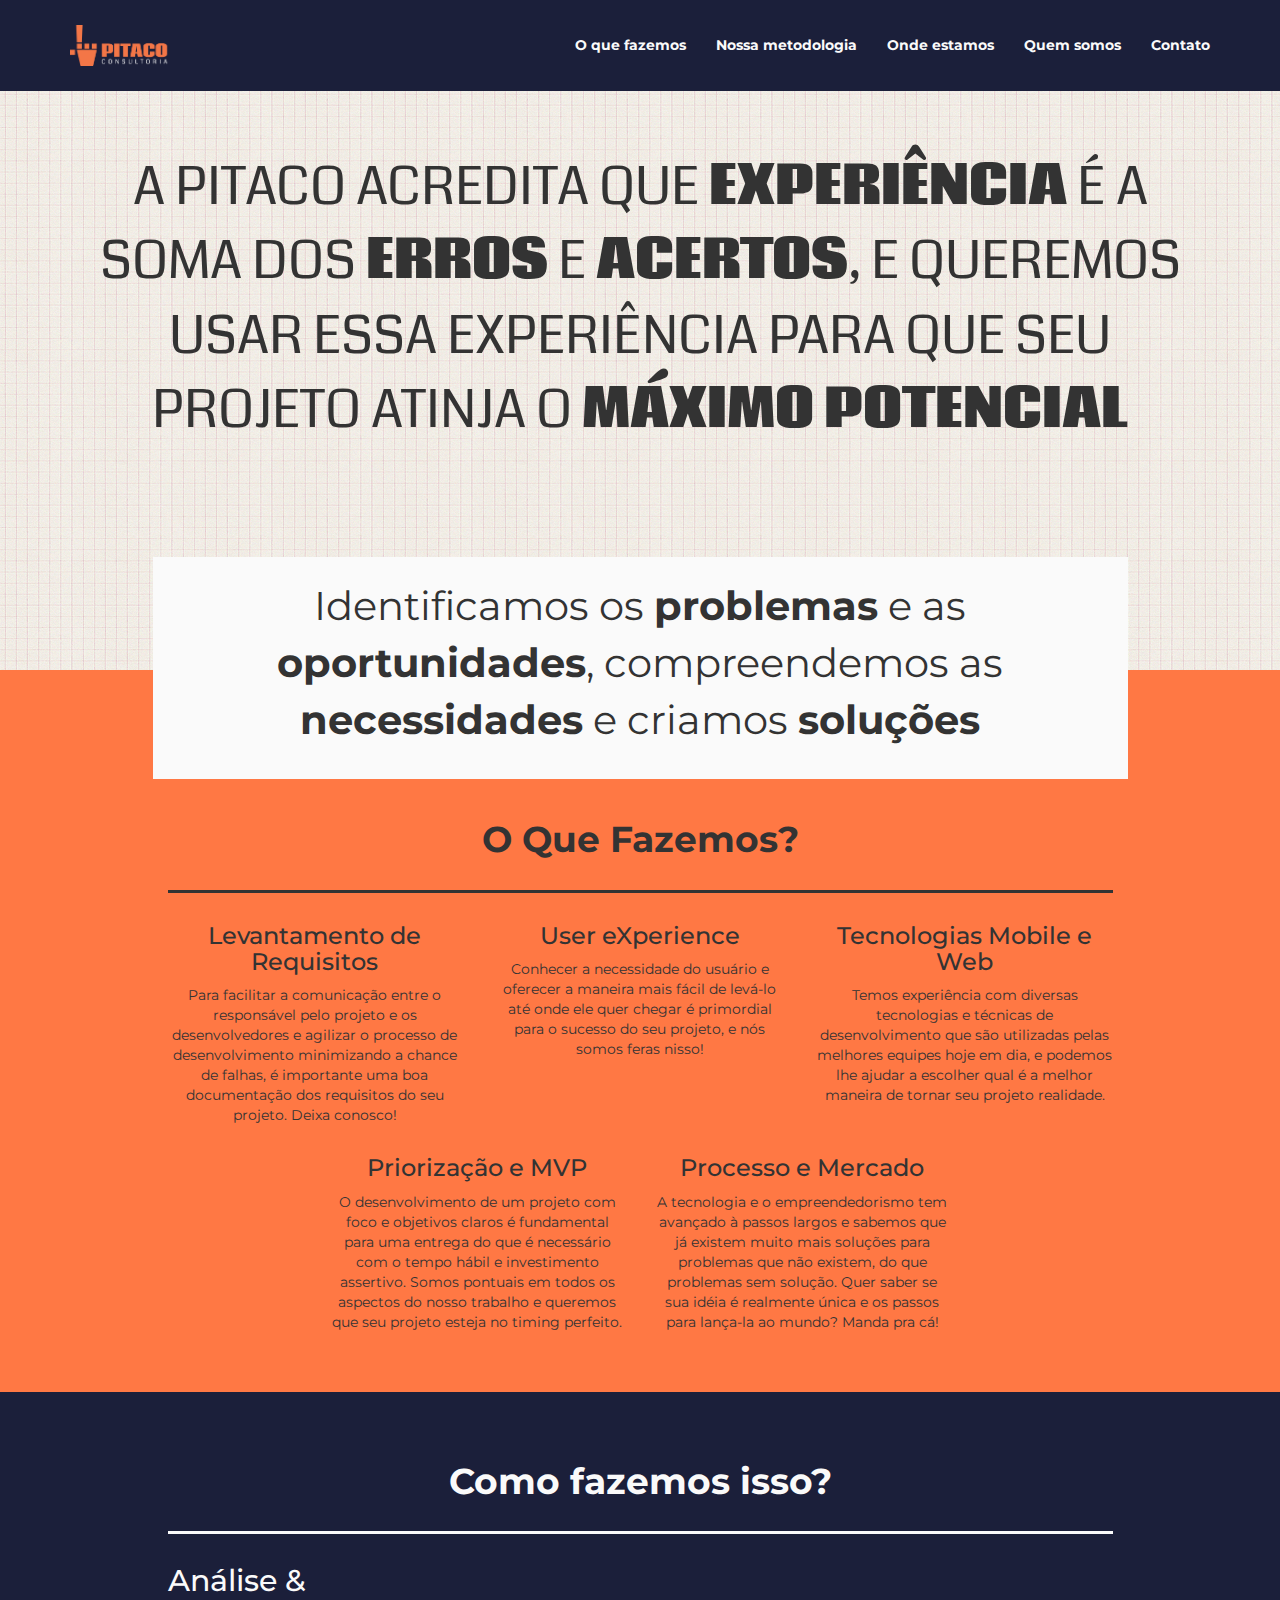
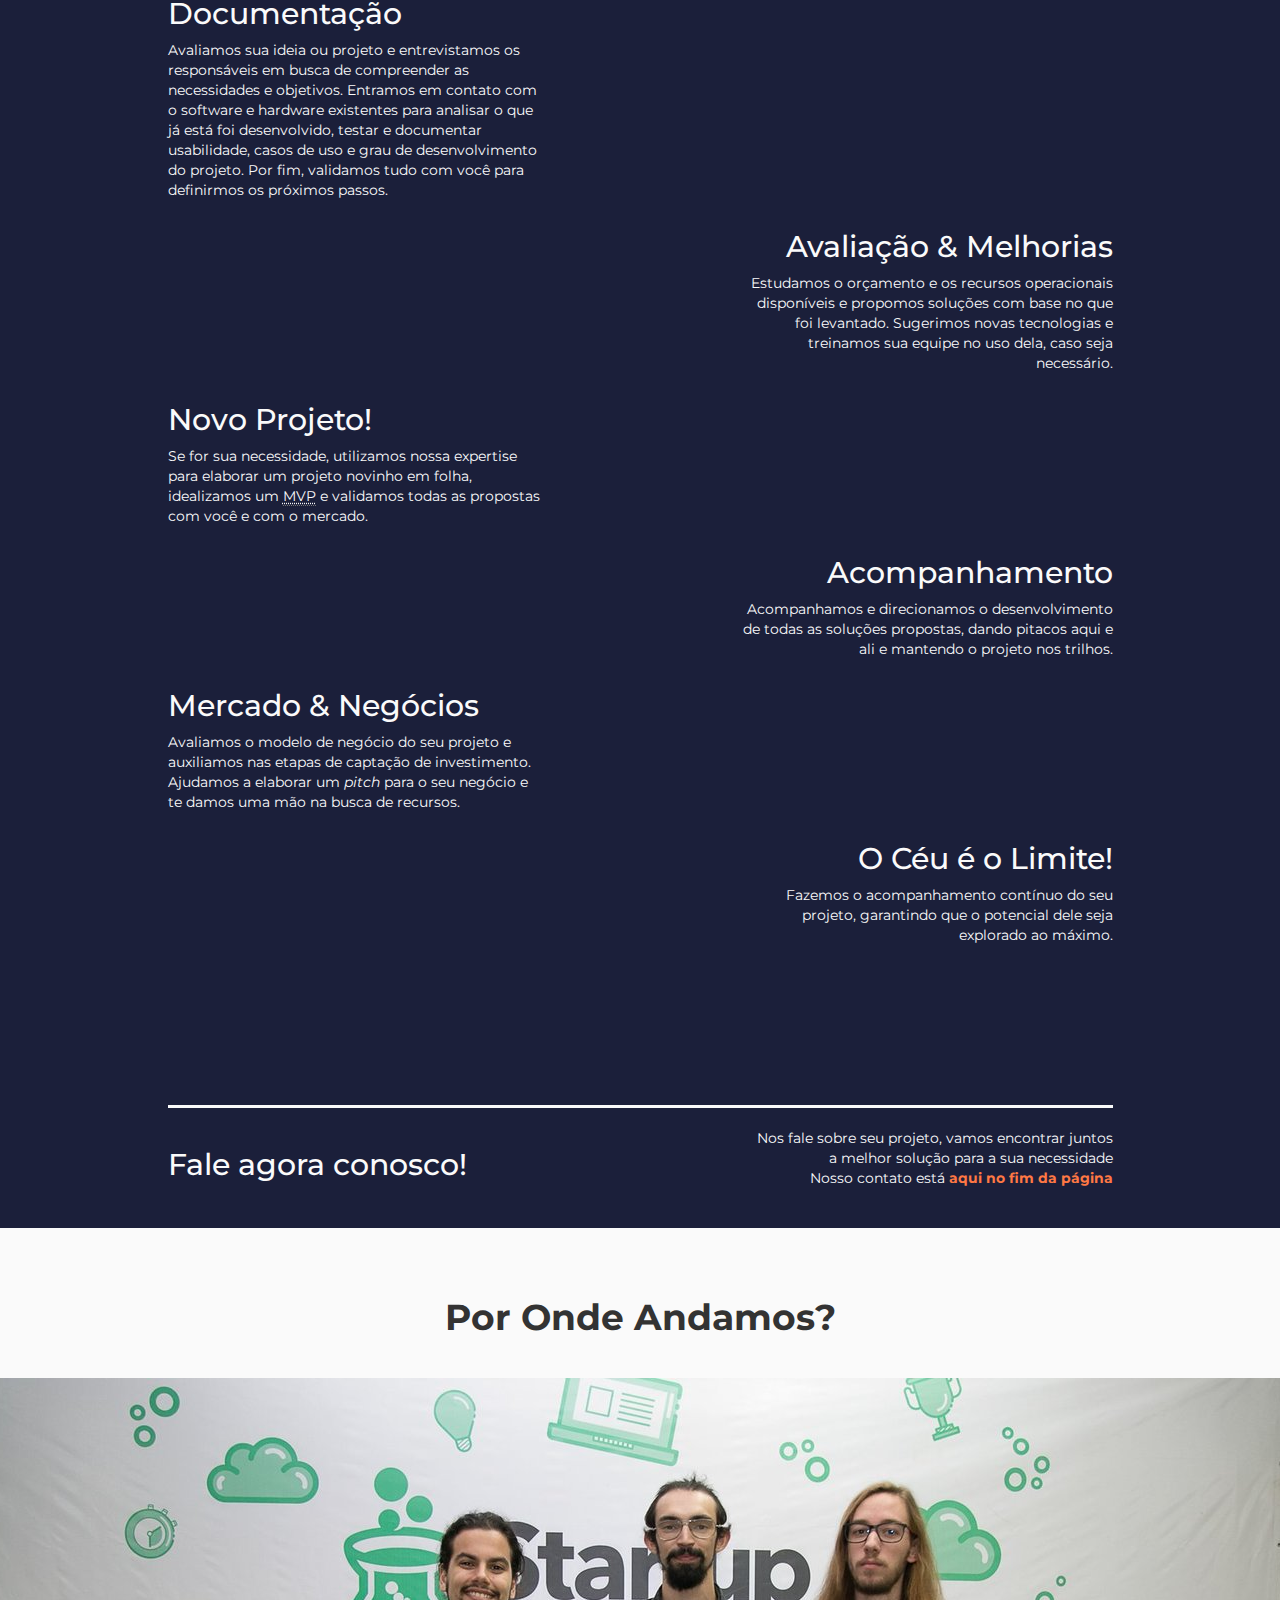
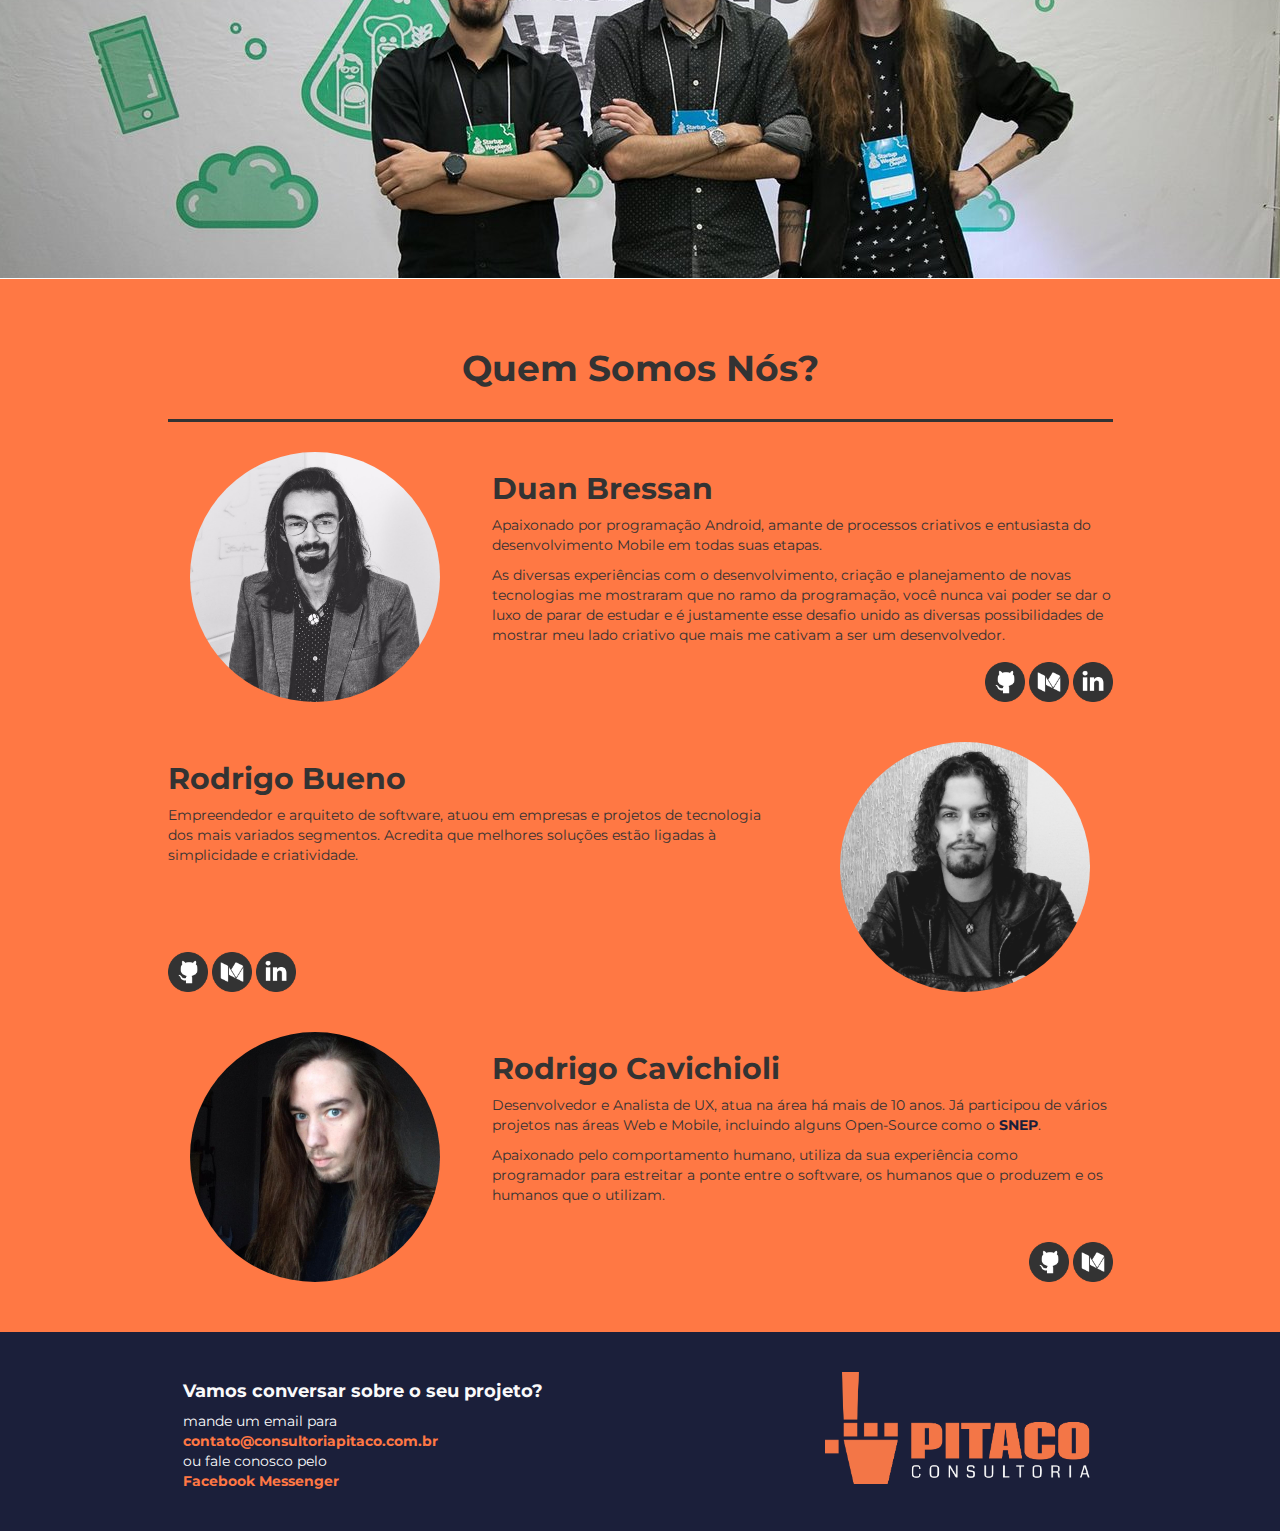
<file: index.html>
<!DOCTYPE html>
<html lang="en">

<head>

    <meta charset="utf-8">
    <meta http-equiv="X-UA-Compatible" content="IE=edge">
    <meta name="viewport" content="width=device-width, initial-scale=1">
    <meta name="description" content="">
    <meta name="author" content="">

    <title>Pitaco - Consultoria de Projetos de Software</title>

    <!-- Bootstrap Core CSS -->
    <link href="css/bootstrap.min.css" rel="stylesheet">

    <!-- Custom CSS -->
    <link href="css/scrolling-nav.css" rel="stylesheet">

    <link rel="apple-touch-icon-precomposed" sizes="57x57" href="apple-touch-icon-57x57.png" />
    <link rel="apple-touch-icon-precomposed" sizes="114x114" href="apple-touch-icon-114x114.png" />
    <link rel="apple-touch-icon-precomposed" sizes="72x72" href="apple-touch-icon-72x72.png" />
    <link rel="apple-touch-icon-precomposed" sizes="144x144" href="apple-touch-icon-144x144.png" />
    <link rel="apple-touch-icon-precomposed" sizes="60x60" href="apple-touch-icon-60x60.png" />
    <link rel="apple-touch-icon-precomposed" sizes="120x120" href="apple-touch-icon-120x120.png" />
    <link rel="apple-touch-icon-precomposed" sizes="76x76" href="apple-touch-icon-76x76.png" />
    <link rel="apple-touch-icon-precomposed" sizes="152x152" href="apple-touch-icon-152x152.png" />
    <link rel="icon" type="image/png" href="favicon-196x196.png" sizes="196x196" />
    <link rel="icon" type="image/png" href="favicon-96x96.png" sizes="96x96" />
    <link rel="icon" type="image/png" href="favicon-32x32.png" sizes="32x32" />
    <link rel="icon" type="image/png" href="favicon-16x16.png" sizes="16x16" />
    <link rel="icon" type="image/png" href="favicon-128.png" sizes="128x128" />
    <meta name="application-name" content="&nbsp;"/>
    <meta name="msapplication-TileColor" content="#FFFFFF" />
    <meta name="msapplication-TileImage" content="mstile-144x144.png" />
    <meta name="msapplication-square70x70logo" content="mstile-70x70.png" />
    <meta name="msapplication-square150x150logo" content="mstile-150x150.png" />
    <meta name="msapplication-wide310x150logo" content="mstile-310x150.png" />
    <meta name="msapplication-square310x310logo" content="mstile-310x310.png" />


    <meta property=”og:title” content=”Pitaco - Consultoria de Projetos de Software” />
    <meta property=”og:description” content=”Identificamos os problemas e as oportunidades, compreendemos as necessidades e criamos soluções.” />

    <!-- HTML5 Shim and Respond.js IE8 support of HTML5 elements and media queries -->
    <!-- WARNING: Respond.js doesn't work if you view the page via file:// -->
    <!--[if lt IE 9]>
        <script src="https://oss.maxcdn.com/libs/html5shiv/3.7.0/html5shiv.js"></script>
        <script src="https://oss.maxcdn.com/libs/respond.js/1.4.2/respond.min.js"></script>
    <![endif]-->

</head>

<!-- The #page-top ID is part of the scrolling feature - the data-spy and data-target are part of the built-in Bootstrap scrollspy function -->

<body id="page-top" data-spy="scroll" data-target=".navbar-fixed-top">

    <!-- Navigation -->
    <nav class="navbar navbar-default navbar-fixed-top" role="navigation">
        <div class="container">
            <div class="navbar-header page-scroll">
                <button type="button" class="navbar-toggle" data-toggle="collapse" data-target=".navbar-ex1-collapse">
                    <span class="sr-only">Toggle navigation</span>
                    <span class="icon-bar"></span>
                    <span class="icon-bar"></span>
                    <span class="icon-bar"></span>
                </button>
                <a class="navbar-brand page-scroll" href="#page-top">
                    <img src="media/img/logo_big.png" width=100 style="margin-top: -10px;" class="hidden-xs"/><img src="media/img/icon_nav_bar_mobile.png" width=25 style="margin-top: -10px;" class="hidden-lg hidden-md"/>
                </a>
            </div>

            <!-- Collect the nav links, forms, and other content for toggling -->
            <div class="collapse navbar-collapse navbar-ex1-collapse">
                <ul class="nav navbar-nav navbar-right">
                    <!-- Hidden li included to remove active class from about link when scrolled up past about section -->
                    <li class="hidden">
                        <a class="page-scroll" href="#page-top"></a>
                    </li>
                    <li>
                        <a class="page-scroll" href="#what-we-do">O que fazemos</a>
                    </li>
                    <li>
                        <a class="page-scroll" href="#how">Nossa metodologia</a>
                    </li>
                    <li>
                        <a class="page-scroll" href="#where">Onde estamos</a>
                    </li>
                    <li>
                        <a class="page-scroll" href="#who">Quem somos</a>
                    </li>
                    <li>
                        <a class="page-scroll" href="#contact">Contato</a>
                    </li>
                </ul>
            </div>
            <!-- /.navbar-collapse -->
        </div>
        <!-- /.container -->
    </nav>

    <!-- Intro Section -->
    <section id="intro" class="intro-section">
        <div class="container">
            <div class="row">
                <div class="col-xs-12 intro-header">
                    <p>A PITACO ACREDITA QUE <strong>EXPERIÊNCIA</strong> É A SOMA DOS <strong>ERROS</strong> E <strong>ACERTOS</strong>, E QUEREMOS USAR ESSA EXPERIÊNCIA PARA QUE SEU PROJETO ATINJA O <strong>MÁXIMO POTENCIAL</strong></p>
                </div>
                <div class="col-xs-10 col-xs-offset-1 hidden-xs hidden-sm intro-sub-header">
                    <p>Identificamos os <strong>problemas</strong> e as <strong>oportunidades</strong>, compreendemos as <strong>necessidades</strong> e criamos <strong>soluções</strong></p>
                </div>
            </div>
        </div>
    </section>

    <!-- What We Do -->
    <section id="what-we-do" class="what-section">
        <div class="container">
            <div class="row">
                <div class="col-xs-12 col-md-10 col-md-offset-1">
                    <h1>O Que Fazemos?</h1>
                    <div class="row">
                        <div class="col-xs-12 col-md-4">
                            <h3>Levantamento de Requisitos</h3>
                            <p>Para facilitar a comunicação entre o responsável pelo projeto e os desenvolvedores e agilizar o processo de desenvolvimento minimizando a chance de falhas, é importante uma boa documentação dos requisitos do seu projeto. Deixa conosco!</p>
                        </div>
                        <div class="col-xs-12 col-md-4">
                            <h3>User eXperience</h3>
                            <p>Conhecer a necessidade do usuário e oferecer a maneira mais fácil de levá-lo até onde ele quer chegar é primordial para o sucesso do seu projeto, e nós somos feras nisso!</p>
                        </div>
                        <div class="col-xs-12 col-md-4">
                            <h3>Tecnologias Mobile e Web</h3>
                            <p>Temos experiência com diversas tecnologias e técnicas de desenvolvimento que são utilizadas pelas melhores equipes hoje em dia, e podemos lhe ajudar a escolher qual é a melhor maneira de tornar seu projeto realidade.</p>
                        </div>
                    </div>
                    <div class="row">
                        <div class="col-xs-12 col-md-4 col-md-offset-2">
                            <h3>Priorização e MVP</h3>
                            <p>O desenvolvimento de um projeto com foco e objetivos claros é fundamental para uma entrega do que é necessário com o tempo hábil e investimento assertivo. Somos pontuais em todos os aspectos do nosso trabalho e queremos que seu projeto esteja no timing perfeito.</p>
                        </div>
                        <div class="col-xs-12 col-md-4">
                            <h3>Processo e Mercado</h3>
                            <p>A tecnologia e o empreendedorismo tem avançado à passos largos e sabemos que já existem muito mais soluções para problemas que não existem, do que problemas sem solução. Quer saber se sua idéia é realmente única e os passos para lança-la ao mundo? Manda pra cá!</p>
                        </div>
                    </div>
                </div>
            </div>
        </div>
    </section>

    <!-- How We Do -->
    <section id="how" class="how-section">
        <div class="container">
            <div class="row">
                <div class="col-xs-12 col-md-10 col-md-offset-1">
                    <h1>Como fazemos isso?</h1>
                    <div class="row">
                        <div class="col-xs-12 col-md-5  text-left">
                            <h2>Análise & Documentação</h2>
                            <p>
                                Avaliamos sua ideia ou projeto e entrevistamos os responsáveis em busca de compreender as necessidades e objetivos.
                                Entramos em contato com o software e hardware existentes para analisar o que já está foi desenvolvido, testar e documentar usabilidade, casos de uso e grau de desenvolvimento do projeto. Por fim, validamos tudo com você para definirmos os próximos passos.
                            </p>
                        </div>
                    </div>
                    <div class="row">
                        <div class="col-xs-12 col-md-5 col-md-offset-7 text-right">
                            <h2>Avaliação & Melhorias</h2>
                            <p>
                                Estudamos o orçamento e os recursos operacionais disponíveis e propomos soluções com base no que foi levantado. Sugerimos novas tecnologias e treinamos sua equipe no uso dela, caso seja necessário.
                            </p>
                        </div>
                    </div>
                    <div class="row">
                        <div class="col-xs-12 col-md-5 text-left">
                            <h2>Novo Projeto!</h2>
                            <p>
                                Se for sua necessidade, utilizamos nossa expertise para elaborar um projeto novinho em folha, idealizamos um <abbr title="Minimum Viable Product">MVP</abbr> e validamos todas as propostas com você e com o mercado.
                            </p>
                        </div>
                    </div>
                    <div class="row">
                        <div class="col-xs-12 col-md-5 col-md-offset-7 text-right">
                            <h2>Acompanhamento</h2>
                            <p>
                                Acompanhamos e direcionamos o desenvolvimento de todas as soluções propostas, dando pitacos aqui e ali e mantendo o projeto nos trilhos.
                            </p>
                        </div>
                    </div>
                    <div class="row">
                        <div class="col-xs-12 col-md-5 text-left">
                            <h2>Mercado & Negócios</h2>
                            <p>
                                Avaliamos o modelo de negócio do seu projeto e auxiliamos nas etapas de captação de investimento. Ajudamos a elaborar um <em>pitch</em> para o seu negócio e te damos uma mão na busca de recursos.
                            </p>
                        </div>
                    </div>
                    <div class="row">
                        <div class="col-xs-12 col-md-5 col-md-offset-7 text-right">
                            <h2>O Céu é o Limite!</h2>
                            <p>
                                Fazemos o acompanhamento contínuo do seu projeto, garantindo que o potencial dele seja explorado ao máximo.
                            </p>
                        </div>
                    </div>
                </div>
            </div>
        </div>
    </section>
    <section id="cta" class="cta-section">
        <div class="container">
            <div class="row">
              <div class="col-xs-12 col-md-10 col-md-offset-1">
                <hr style="border-color: #fafafa;"/>
              </div>
              <div class="col-xs-12 col-md-5 col-md-offset-1">
                <h2>Fale agora conosco!</h2>
              </div>
              <div class="col-xs-12 col-md-4 col-md-offset-1 text-right">
                <p>Nos fale sobre seu projeto, vamos encontrar juntos a melhor solução para a sua necessidade<br>
                 Nosso contato está <a class="page-scroll" href="#contact">aqui no fim da página</a></p>
              </div>
            </div>
        </div>
    </section>

    <!-- Where Were We -->
    <section id="where" class="where-section">
        <div class="container-fluid">
            <div class="row">
                <div class="col-xs-12">
                    <h1 class="no-underline">Por Onde Andamos?</h1>
                </div>
            </div>
            <div class="row full-width-row hidden-xs">
                <div>
                    <div class="col-xs-12">
                        <div class="banner"
                            style="background-image: url('media/img/where_sw.jpg')">
                        </div>
                    </div>
                </div>
            </div>
        </div>
        <div class="container">
            <div class="row">
                <div class="col-xs-12" id="showPosts"></div>
            </div>
        </div>
    </section>

    <!-- Who Are We -->
    <section id="who" class="who-section">
        <div class="container">
            <div class="row">
                <div class="col-xs-12 col-md-10 col-md-offset-1">
                    <h1>Quem Somos Nós?</h1>
                    <div class="row">
                        <div class="profile clearfix">
                            <div class="col-xs-6 col-md-4 col-xs-offset-2 col-md-offset-0">
                                <div class="profile-photo" style="background-image: url('media/img/profile_duan.jpg')"></div>
                            </div>
                            <div class="profile-content text-left col-xs-12 col-md-8">
                                <h2>Duan Bressan</h2>
                                <p>Apaixonado por programação Android, amante de processos criativos e entusiasta do desenvolvimento Mobile em todas suas etapas.</p>
                                <p>As diversas experiências com o desenvolvimento, criação e planejamento de novas tecnologias me mostraram que no ramo da programação, você nunca vai poder se dar o luxo de parar de estudar e é justamente esse desafio unido as diversas possibilidades de mostrar meu lado criativo que mais me cativam a ser um desenvolvedor.</p>
                            </div>
                            <div class="profile-social" style="right: 15px;">
                              <a href="https://github.com/duanbressan"><img src="media/icons/github.png" alt=""></a>
                              <a href="https://medium.com/@duanbressan"><img src="media/icons/medium.png" alt=""></a>
                              <a href="https://www.linkedin.com/in/duanbressan/"><img src="media/icons/linkedin.png" alt=""></a>
                            </div>
                        </div>
                    </div>
                    
                    <div class="row">
                        <div class="profile clearfix">
                            <div class="col-xs-6 col-md-4 col-xs-offset-2 col-md-offset-0 col-md-push-8">
                                <div class="profile-photo" style="background-image: url('media/img/profile_rodrigob.png')"></div>
                            </div>
                            <div class="profile-content text-left col-xs-12 col-md-8 col-md-pull-4">
                                <h2>Rodrigo Bueno</h2>
                                <p>Empreendedor e arquiteto de software, atuou em empresas e projetos de tecnologia dos mais variados segmentos. Acredita que melhores soluções estão ligadas à simplicidade e criatividade.</p>
                            </div>
                            <div class="profile-social" style="left: 15px;">
                              <a href="https://github.com/mourodrigo"><img src="media/icons/github.png" alt=""></a>
                              <a href="https://medium.com/@mourodrigo"><img src="media/icons/medium.png" alt=""></a>
                              <a href="https://www.linkedin.com/in/mourodrigo/"><img src="media/icons/linkedin.png" alt=""></a>
                            </div>
                        </div>
                    </div>
                    
                    <div class="row">
                        <div class="profile clearfix">
                            <div class="col-xs-6 col-md-4 col-xs-offset-2 col-md-offset-0">
                                <div class="profile-photo" style="background-image: url('media/img/profile_rodrigoc.jpg')"></div>
                            </div>
                            <div class="profile-content text-left col-xs-12 col-md-8">
                                <h2>Rodrigo Cavichioli</h2>
                                <p>Desenvolvedor e Analista de UX, atua na área há mais de 10 anos. Já participou de vários projetos nas áreas Web e Mobile, incluindo alguns Open-Source como o <a href="https://snep.com.br">SNEP</a>.</p>
                                <p>Apaixonado pelo comportamento humano, utiliza da sua experiência como programador para estreitar a ponte entre o software, os humanos que o produzem e os humanos que o utilizam.</p>
                            </div>
                            <div class="profile-social" style="right: 15px;">
                              <a href="https://github.com/rodrigoack"><img src="media/icons/github.png" alt=""></a>
                              <a href="https://medium.com/@rodrigoack"><img src="media/icons/medium.png" alt=""></a>
                            </div>
                        </div>
                    </div>
                </div>
            </div>
        </div>
    </section>

    <!-- Contact Section -->
    <section id="contact" class="contact-section">
        <div class="container">
            <div class="row">
                <div class="col-xs-12 col-md-10 col-md-offset-1">
                    <div class="col-xs-12 col-md-5 text-left">
                      <h4><strong>Vamos conversar sobre o seu projeto?</strong></h4>
                      mande um email para<br>
                      <a href="mailto:contato@consultoriapitaco.com.br">
                        contato@consultoriapitaco.com.br
                      </a><br>
                      ou fale conosco pelo<br>
                      <a href="https://m.me/consultoriapitaco" target="_blank">Facebook Messenger</a>
                    </div>
                    <div class="col-xs-12 col-md-5 col-md-offset-2 text-right">
                      <img src="media/img/logo_big.png" alt="" style="width: 75%;">
                    </div>
                </div>
            </div>
        </div>
    </section>

    <!-- jQuery -->
    <script src="js/jquery.js"></script>

    <!-- Bootstrap Core JavaScript -->
    <script src="js/bootstrap.min.js"></script>

    <!-- Scrolling Nav JavaScript -->
    <script src="js/jquery.easing.min.js"></script>
    <script src="js/scrolling-nav.js"></script>

    <!-- google api and get sheet content -->
    <script src="js/postsBlog.js"></script>

</body>

</html>
</file>
<file: css/scrolling-nav.css>
/*!
 * Start Bootstrap - Scrolling Nav (http://startbootstrap.com/)
 * Copyright 2013-2016 Start Bootstrap
 * Licensed under MIT (https://github.com/BlackrockDigital/startbootstrap/blob/gh-pages/LICENSE)
 */

 /* Background by Subtle Backgrounds */

 @import url('https://fonts.googleapis.com/css?family=Coda|Montserrat');

 body {
  width: 100%;
  height: 100%;
  font-family: 'Montserrat', sans-serif;
}

html {
  width: 100%;
  height: 100%;
}

hr {
  border-color: #333;
  border-width: 3px;
}

@media(min-width:767px) {
  .navbar {
    padding: 20px 0;
    -webkit-transition: background .5s ease-in-out,padding .5s ease-in-out;
    -moz-transition: background .5s ease-in-out,padding .5s ease-in-out;
    transition: background .5s ease-in-out,padding .5s ease-in-out;
  }

  .top-nav-collapse {
    padding: 0;
  }

}

@media (max-width: 767px) {
    .contact-section .text-right { text-align:center }
    .contact-section .text-left { text-align:center }
    .contact-section img {
      margin: 35px 0;
    }
}

/* Navbar custom styles */
.navbar-default, .navbar-collapse {
  border-color: #1B1F3A;
  background: #1B1F3A;
}

.navbar-default .navbar-nav>li>a, .navbar-collapse li a {
  color: #FAFAFA;
}

.navbar-default .navbar-nav>li>a:hover, .navbar-collapse li a:hover {
  color: #FF7844;
}

/* Demo Sections - You can use these as guides or delete them - the scroller will work with any sort of height, fixed, undefined, or percentage based.
The padding is very important to make sure the scrollspy picks up the right area when scrolled to. Adjust the margin and padding of sections and children 
of those sections to manage the look and feel of the site. */

/* Colors */
/* #1B1F3A Roxo */

/* #53354A Roxo claro */

/* #A64942 Laranja cor de burro quando foge */

/* #FF7844 Laranja legal */

a {
  font-weight: bold;
  cursor: pointer;
}

h1 {
  text-align: center;
  font-weight: bold;
  padding-bottom: 30px;
  border-bottom: 3px solid;  
}

h1.no-underline {
  border-bottom: 0;
}

.intro-section {
  height: 670px;
  padding-top: 150px;
  text-align: center;
  background: #c0c0c0;
  background: url("../media/img/hip-square.png")
}

.intro-section a {
  color: #1B1F3A;
}

.intro-header p {
  font-size: 5.2rem; 
  font-family: 'Coda', cursive;
}

.intro-sub-header {
  margin-top: 100px;
  padding: 20px;
  background-color: #fafafa;
}

.intro-sub-header p {
  font-size: 4rem;
}

.what-section {
  padding-top: 130px;
  padding-bottom: 50px;
  text-align: center;
  background: #FF7844;
}

.what-section a {
  color: #1B1F3A;;
}

.how-section {
  padding-top: 50px;
  padding-bottom: 100px;
  background: #1B1F3A;
  color: #fafafa;
}

.how-section a {
  color: #FF7844;
}

.cta-section {
  padding-top: 30px;
  padding-bottom: 30px;
  background: #1B1F3A;
  color: #fafafa;
}

.cta-section a {
 color: #FF7844;
}

.where-section {
  padding-top: 50px;
  text-align: center;
  background: #fafafa;
}

.where-section a {
  color: #1B1F3A;
}

.who-section {
  padding-top: 50px;
  padding-bottom: 30px;
  text-align: center;
  background: #FF7844;
}

.who-section a {
  color: #1B1F3A;
}

.contact-section {
  padding-top: 40px;
  padding-bottom: 40px;
  text-align: center;
  background: #1B1F3A;
  color: #fafafa;
}

.contact-section a {
  color: #FF7844;
  font-weight: bold;
}

@media(max-width:360px) {
  .intro-section {
    padding-top: 100px;
  }

  .intro-header p {
    font-size: 3.5rem; 
    margin: 0 20px;
  }

  .what-section {
    padding-top: 50px;
  }
}

@media(max-width:414px) {
  .intro-section {
    padding-top: 100px;
  }

  .intro-header p {
    font-size: 3.5rem; 
    margin: 0 20px;
  }

  .what-section {
    padding-top: 50px;
  }
}

@media(max-width:360px) {
  .intro-section {
    padding-top: 100px;
  }

  .intro-header p {
    font-size: 3.3rem; 
    margin: 0 20px;
  }

  .what-section {
    padding-top: 50px;
  }
}

@media(max-width:320px) {
  .intro-section {
    padding-top: 100px;
  }

  .intro-header p {
    font-size: 3rem; 
    margin: 0 20px;
  }

  .what-section {
    padding-top: 50px;
  }
}


/* Custom */

.full-width-row {
  overflow-x: hidden;
}

.full-width-row > div {
  margin-left: -15px;
  margin-right: -15px;
}

.banner{
  width: 100%;
  height: 500px;
  background-position: center top;
  background-repeat: no-repeat;
}

.navbar-brand img {
  vertical-align: middle;
}

div.content-card {
  margin: 20px 0;
  height: 500px;
  background: #fafafa;
  text-align: left;
    //box-shadow: 1px 1px 5px rgba(0, 0, 0, 0.3)
  }

  div.content-card div.content-img {
    width: 100%;
    height: 200px;
    background-position: center top;
    background-repeat: no-repeat;
  }

  .content-text {
    height: 175px;
  }

  div.content-card h3 a {
    color: #1B1F3A;
  }

  @media(max-width:320px) {
    .content-text {
      height: 100%;
    }
  }

  a.read-more {
    float: right;
  } 

  div.profile {
    margin: 20px 0;
  }

  @media(max-width:414px) {
    div.profile {
      padding-bottom: 50px;
    }
  }

  div.profile div.profile-photo {
    background: #fff;
    width: 250px;
    height: 250px;
    border-radius: 50%;
    overflow: hidden;
    margin: 0 auto;
    background-position: center top;
    background-repeat: no-repeat;
    background-size: 250px 250px;
  }

  @media(max-width:375px){
    div.profile div.profile-photo {
      width: 220px;
      height: 220px;
    }
  }

  @media(max-width:320px){
    div.profile div.profile-photo {
      width: 180px;
      height: 180px;
    }
  }

  .profile {
    position: relative;
  }

  .profile .profile-social {
    position: absolute;
    bottom: 0;
  }

  .profile .profile-social img {
    width: 40px;
    height: 40px;
  }

  div.profile div.profile-content h2 {
    font-weight: bold;
  }
</file>
